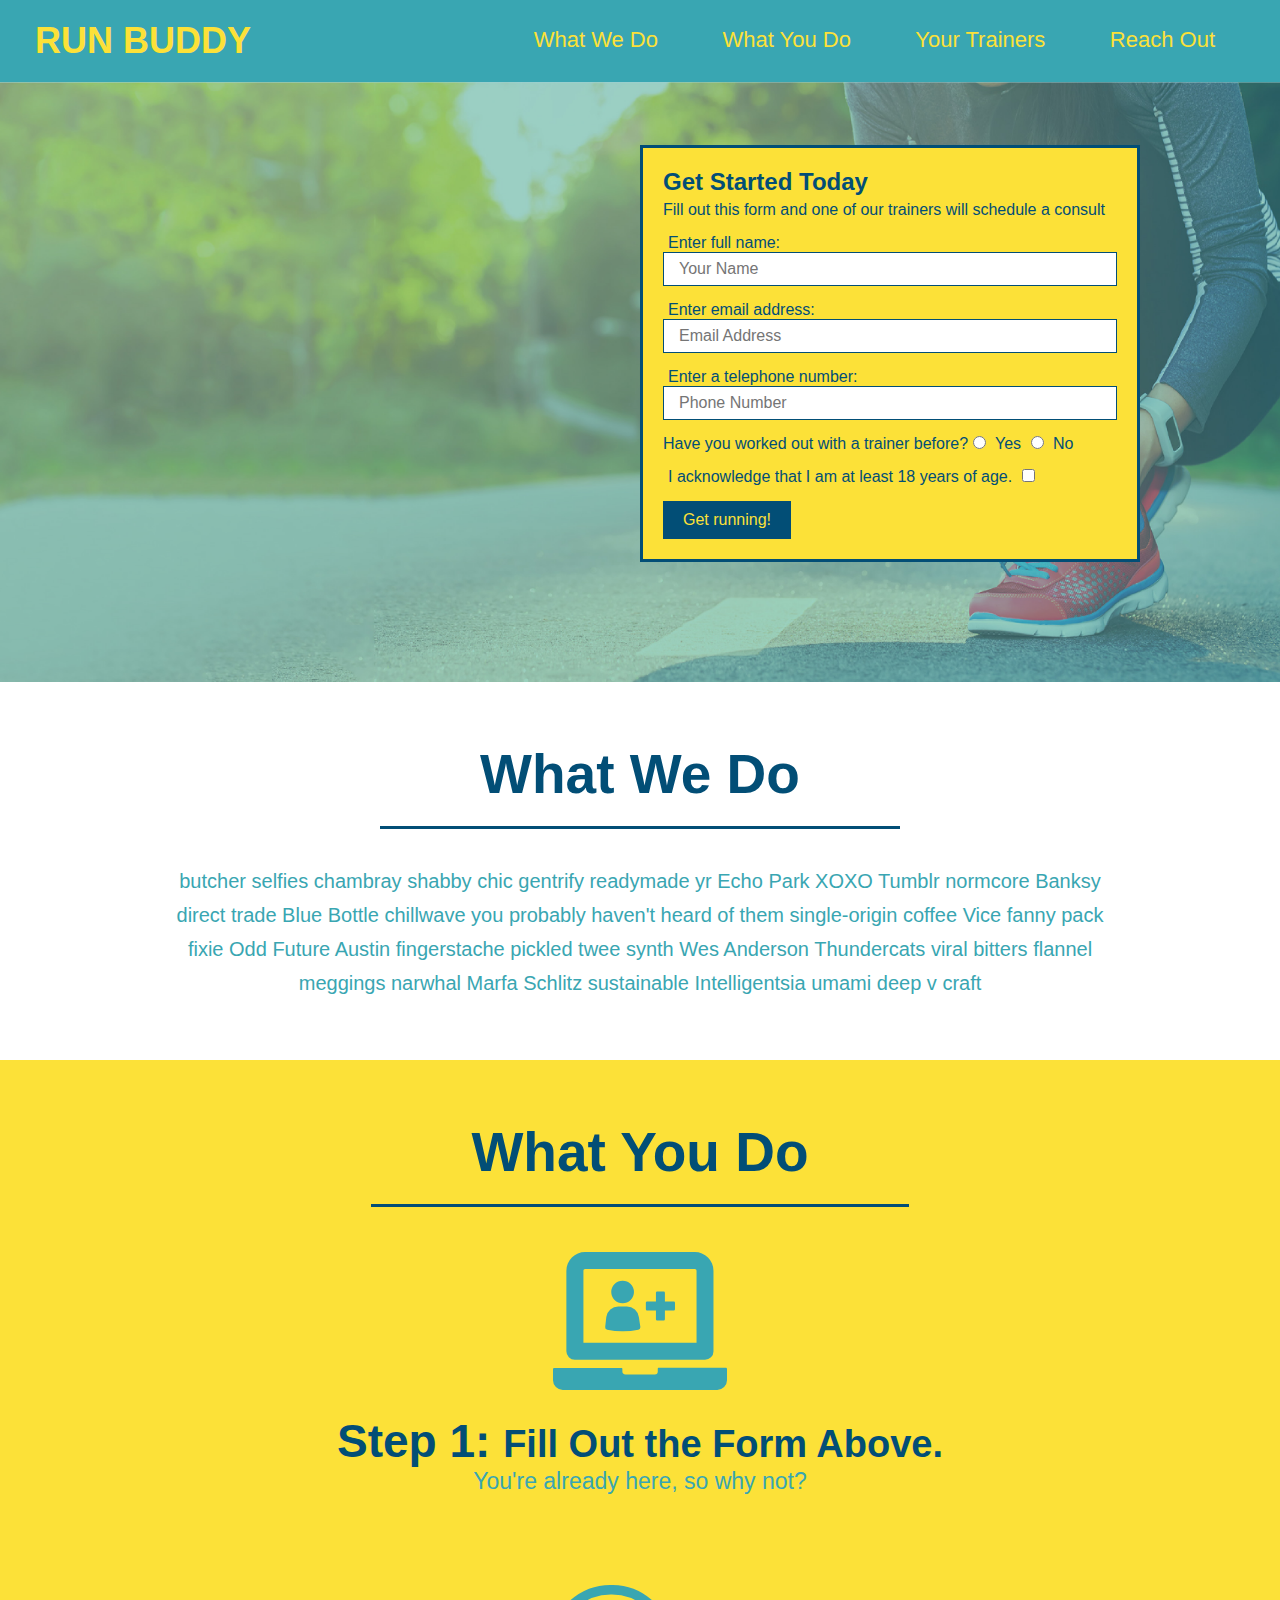
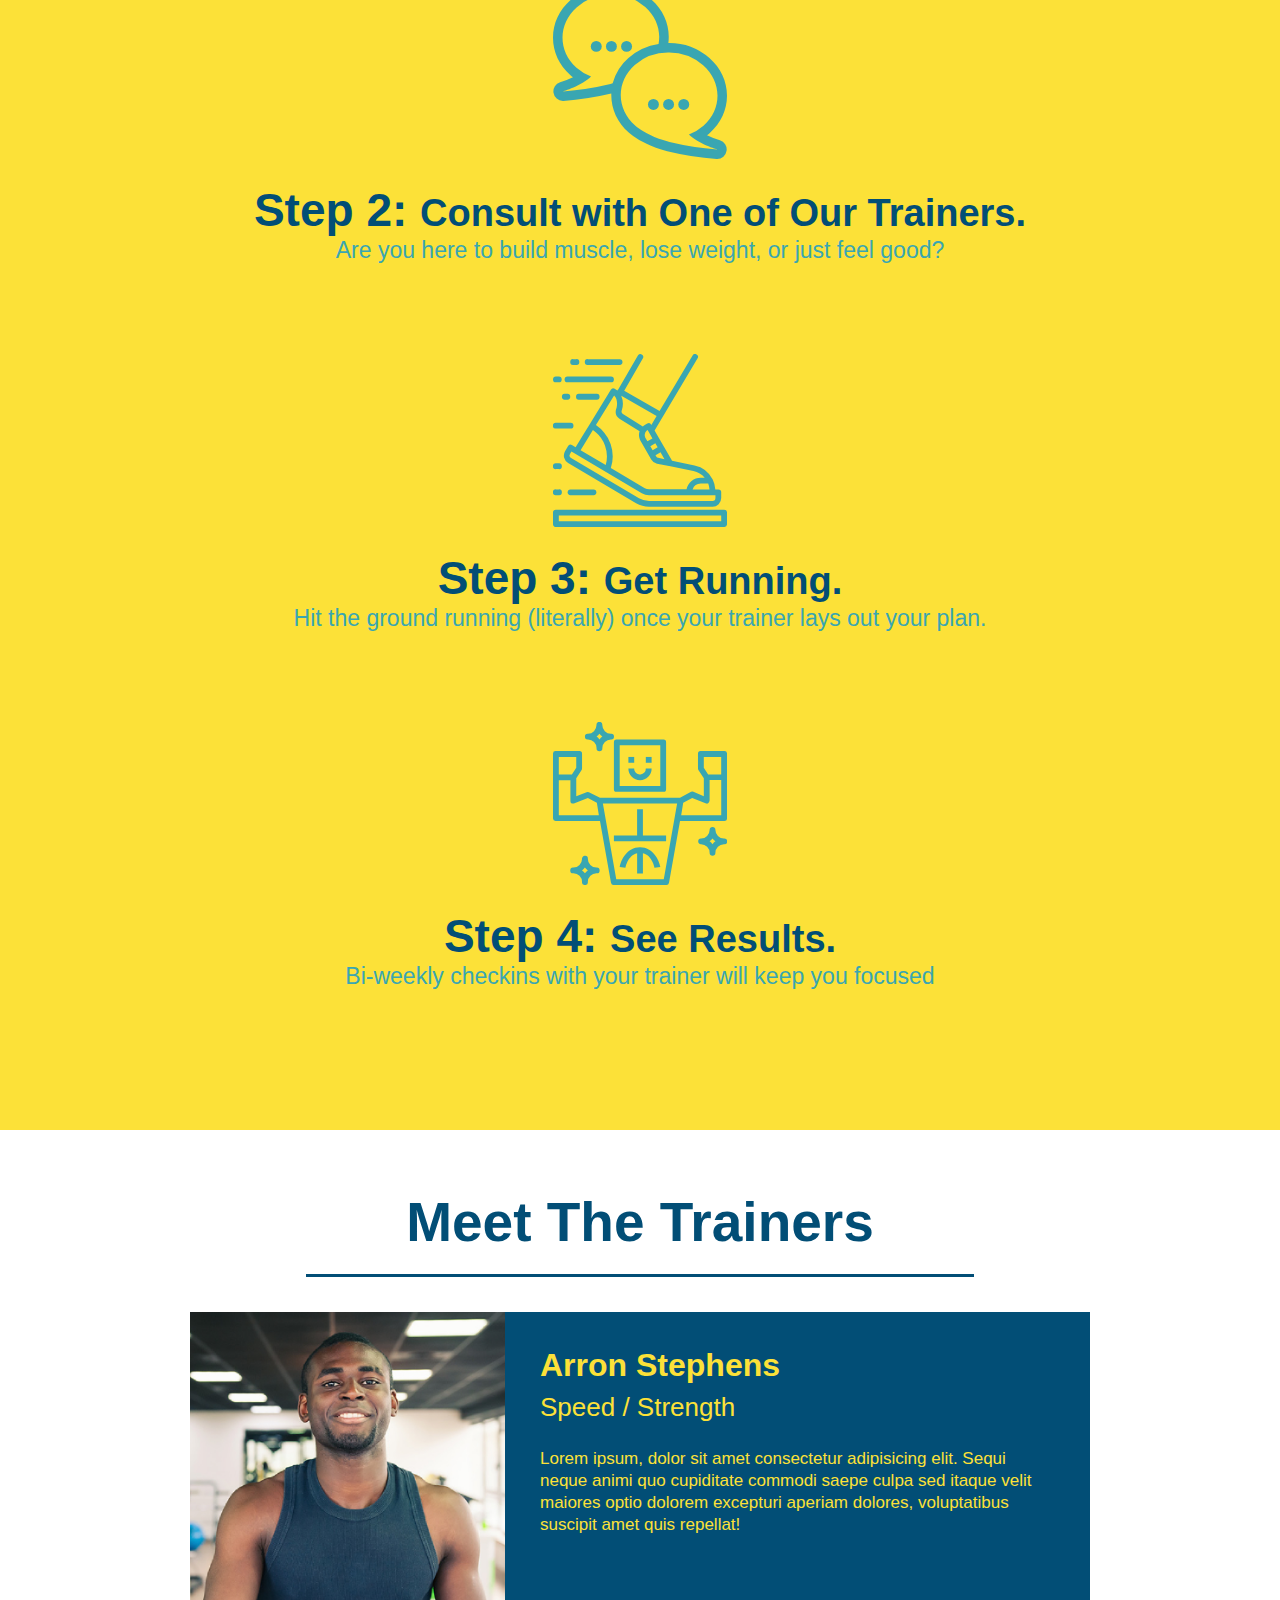
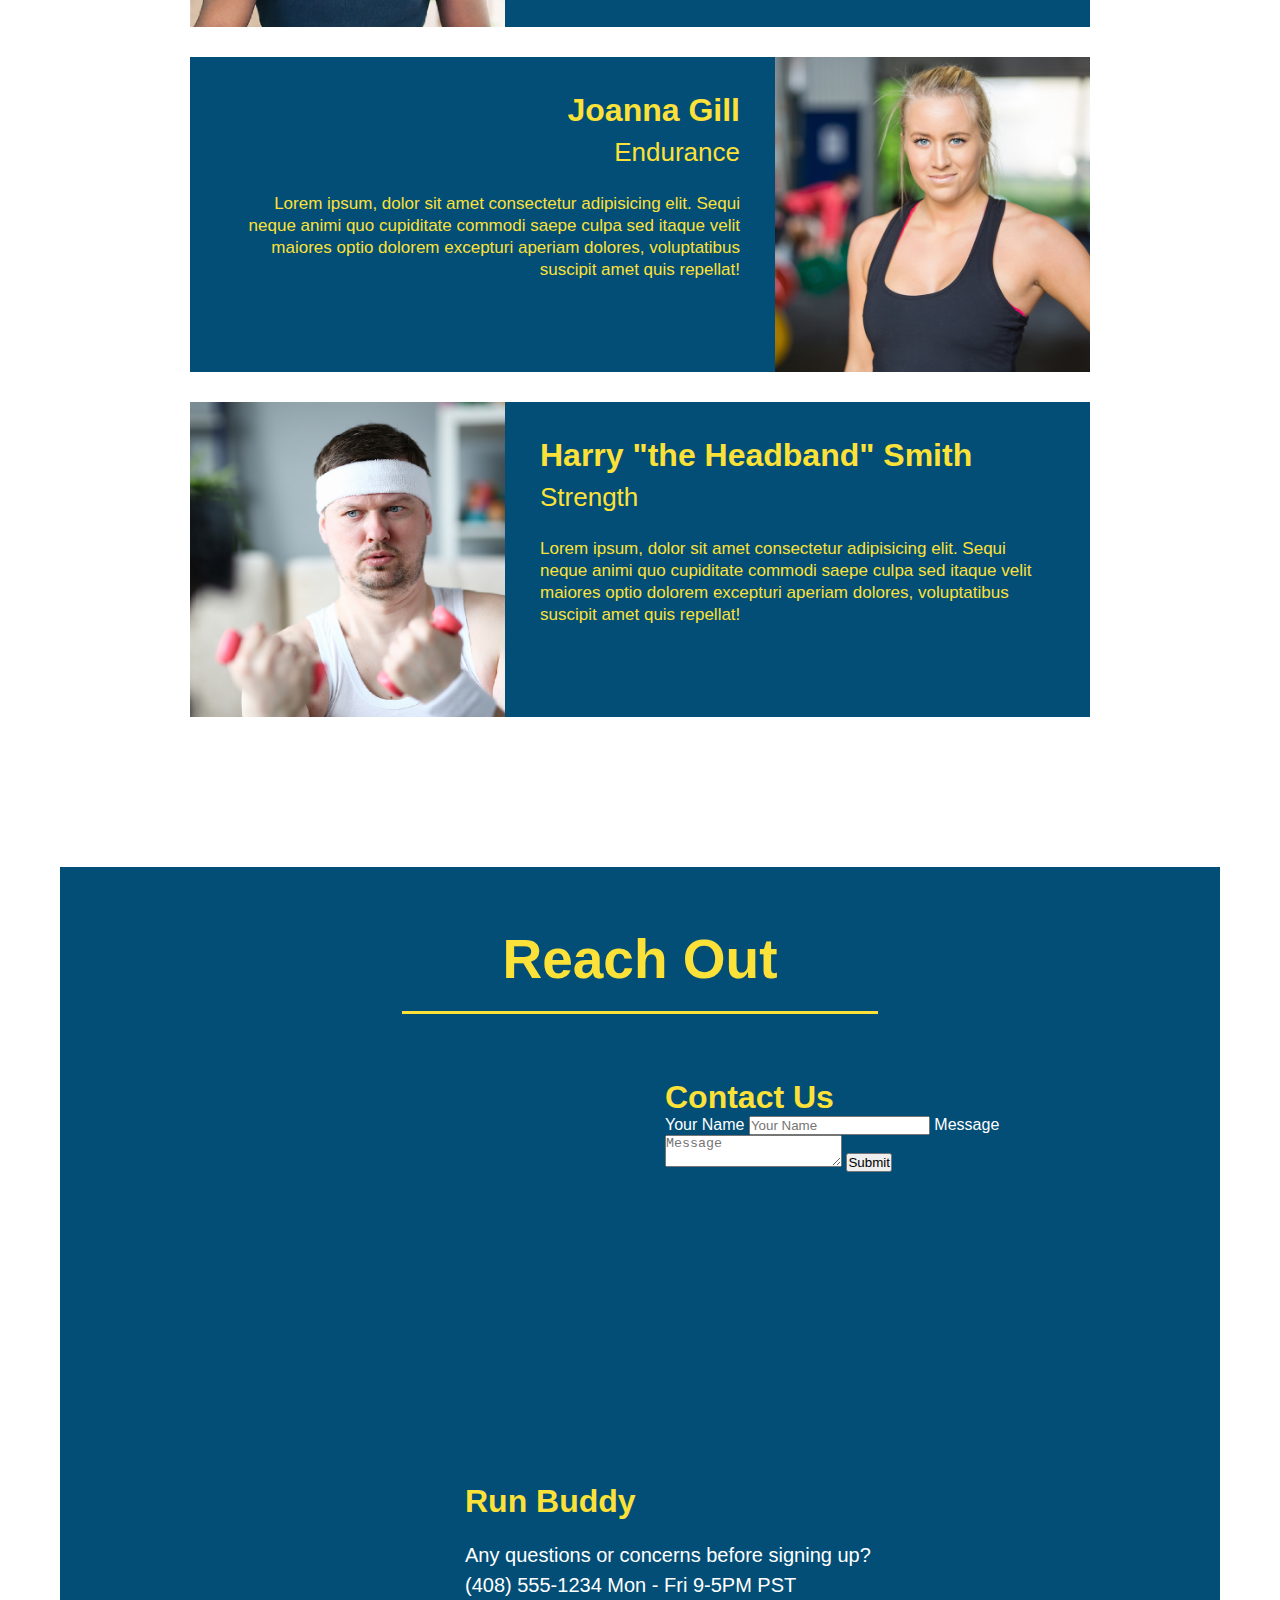
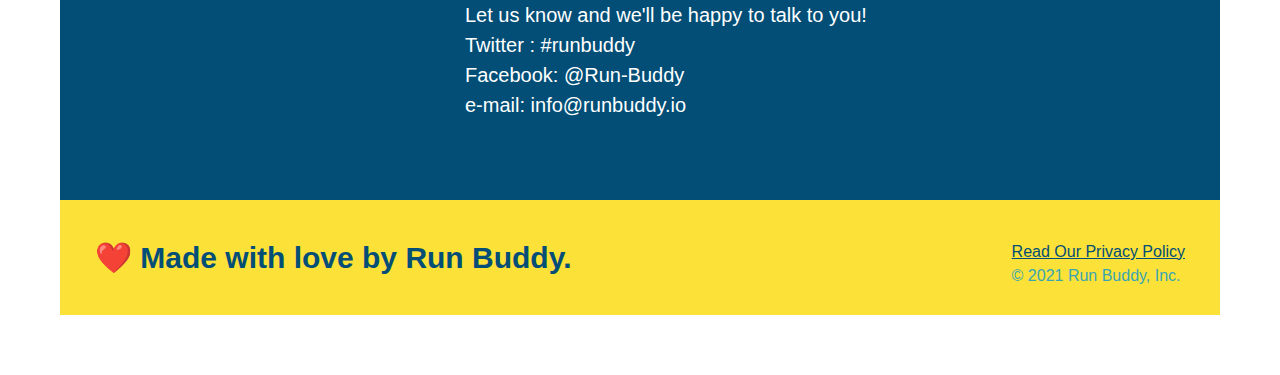
<file: index.html>
<!DOCTYPE html>
<html lang="en">

<head>
    <meta charset="UTF-8" />
    <title>Run Buddy</title>
    <link rel="stylesheet" href="./assets/css/style.css" />
</head>

<body>
    <!-- navigation -->
    <header>
        <h1>
            <a href="# Run-Buddy">RUN BUDDY</a>
        </h1>
        <nav>
            <!-- Unordered list element -->
            <ul>
                <!-- List item element-->
                <li>
                    <!-- Anchor element -->
                    <a href="#what-we-do">What We Do</a>
                </li>
                <li>
                    <a href="#what-you-do">What You Do</a>
                </li>
                <li>
                    <a href="#your-trainers">Your Trainers</a>
                </li>
                <li>
                    <a href="#reach-out">Reach Out</a>
                </li>
            </ul>
        </nav>
    </header>

    <!-- hero/jumbotron -->
    <section class="hero">
        <div class="hero-form">
            <h3>Get Started Today</h3>
            <p>Fill out this form and one of our trainers will schedule a consult</p>
            <form>
                <label for="name">Enter full name:</label>
                <input type="text" placeholder="Your Name" name="name" id="name" class="form-input" />
                <label for="email">Enter email address:</label>
                <input type="text" placeholder="Email Address" name="email" id="email" class="form-input" />
                <label for="phone">Enter a telephone number:</label>
                <input type="text" placeholder="Phone Number" name="phone" id="phone" class="form-input" />
                <p>
                    Have you worked out with a trainer before?
                    <input type="radio" name="trainer-confirm" id="trainer-yes" />
                    <label for="trainer-yes">Yes</label>
                    <input type="radio" name="trainer-confirm" id="trainer-no" />
                    <label for="trainer-no">No</label>
                </p>
                <p>
                    <label for="checkbox">
                        I acknowledge that I am at least 18 years of age.
                    </label>
                    <input type="checkbox" name="checkpoint1" id="checkbox" />
                </p>
                <button type="submit">
                    Get running!
                </button>
            </form>
        </div>
    </section>

    <!-- "what we do" section -->
    <section id="what-we-do" class="intro">
        <h2 class="section-title primary-border">What We Do</h2>
        <p>
            butcher selfies chambray shabby chic gentrify readymade yr Echo Park XOXO Tumblr normcore Banksy direct
            trade Blue
            Bottle chillwave you probably haven't heard of them single-origin coffee Vice fanny pack fixie Odd Future
            Austin
            fingerstache pickled twee synth Wes Anderson Thundercats viral bitters flannel meggings narwhal Marfa
            Schlitz
            sustainable Intelligentsia umami deep v craft
        </p>
    </section>

    <!-- "what you do" section -->
    <section id="what-you-do" class="steps">
        <h2 class="section-title secondary-border">What You Do</h2>

        <div>
            <img src="./assets/images/step-1.svg" alt="" />
            <h3>Step 1: <span>Fill Out the Form Above.</span></h3>
            <p>You're already here, so why not?</p>
        </div>

        <div>
            <img src="./assets/images/step-2.svg" alt="" />
            <h3>Step 2: <span>Consult with One of Our Trainers.</span></h3>
            <p>Are you here to build muscle, lose weight, or just feel good?</p>
        </div>

        <div>
            <img src="./assets/images/step-3.svg" alt="" />
            <h3>Step 3: <span>Get Running.</span></h3>
            <p>Hit the ground running (literally) once your trainer lays out your plan.</p>
        </div>

        <div>
            <img src="./assets/images/step-4.svg" alt="" />
            <h3>Step 4: <span>See Results.</span></h3>
            <p>Bi-weekly checkins with your trainer will keep you focused</p>
        </div>
    </section>

    <!-- "meet the trainers" section -->
    <section id="your-trainers" class="trainers">
        <h2 class="section-title primary-border">Meet The Trainers</h2>
        <div>
            <article class="trainer">
                <img src="./assets/images/trainer-1.jpg"
                    alt="Arron Stephens in his workout clothes, ready to pump iron" />
                <div class="trainer-bio text-left">
                    <h3>Arron Stephens</h3>
                    <h4>Speed / Strength</h4>
                    <p>
                        Lorem ipsum, dolor sit amet consectetur adipisicing elit. Sequi neque animi quo cupiditate
                        commodi saepe culpa sed
                        itaque velit maiores optio dolorem excepturi aperiam dolores, voluptatibus suscipit amet quis
                        repellat!
                    </p>
                </div>
            </article>
        </div>

        <!-- second trainer bio -->
        <article class="trainer">
            <div class="trainer-bio text-right">
                <h3>Joanna Gill</h3>
                <h4>Endurance</h4>
                <p>
                    Lorem ipsum, dolor sit amet consectetur adipisicing elit. Sequi neque animi quo cupiditate commodi
                    saepe culpa sed
                    itaque velit maiores optio dolorem excepturi aperiam dolores, voluptatibus suscipit amet quis
                    repellat!
                </p>
            </div>
            <img src="./assets/images/trainer-2.jpg" alt="Joanna Gill cooling off after a workout" />
        </article>

        <!-- third trainer bio -->
        <article class="trainer">
            <img src="./assets/images/trainer-3.jpg"
                alt="Harry Smith wearing a headband and lifting comically small pink weights" />
            <div class="trainer-bio text-left">
                <h3>Harry "the Headband" Smith</h3>
                <h4>Strength</h4>
                <p>
                    Lorem ipsum, dolor sit amet consectetur adipisicing elit. Sequi neque animi quo cupiditate commodi
                    saepe culpa sed
                    itaque velit maiores optio dolorem excepturi aperiam dolores, voluptatibus suscipit amet quis
                    repellat!
                </p>
            </div>
        </article>
    </section>

    <!-- "reach out" section -->
    <section>

        <section id="reach-out" class="contact">
            <h2 class="section-title secondary-border">Reach Out</h2>
        <div class="contact-info"><iframe
                src="https://www.google.com/maps/embed?pb=!1m14!1m12!1m3!1d12626.707567853693!2d-121.73094465000001!3d37.7037866!2m3!1f0!2f0!3f0!3m2!1i1024!2i768!4f13.1!5e0!3m2!1sen!2sus!4v1613102735838!5m2!1sen!2sus"
                width="600" height="450" frameborder="0" style="border:0;" allowfullscreen="" aria-hidden="false"
                tabindex="0"></iframe><div class="contact-form">
                    <h3>Contact Us</h3>
                    <form>
                       <label for="contact-name">Your Name</label>
                       <input type="text" id="contact-name" placeholder="Your Name" />
                  
                       <label for="contact-message">Message</label>
                       <textarea id="contact-message" placeholder="Message"></textarea>
                  
                       <button type="submit">Submit</button>
                      </form>
                  
            </div>
            
            <div>
                <h3>Run Buddy</h3>
                <p>
                  Any questions or concerns before signing up?
                  <br />
                  (408) 555-1234 Mon - Fri 9-5PM PST <br/>
                  Let us know and we'll be happy to talk to you!<br/>
                  Twitter : #runbuddy<br/>
                  Facebook: @Run-Buddy<br/>
                  e-mail: info@runbuddy.io
                </p>
              </div>
    </section>

    <!-- footer -->
  <footer>
    <h2>❤️ Made with love by Run Buddy.</h2>
    <div>
      <a href="./privacy-policy.html">Read Our Privacy Policy</a><br />
      &copy; 2021 Run Buddy, Inc.
    </div>
  </footer>
</body>

</html>
</file>
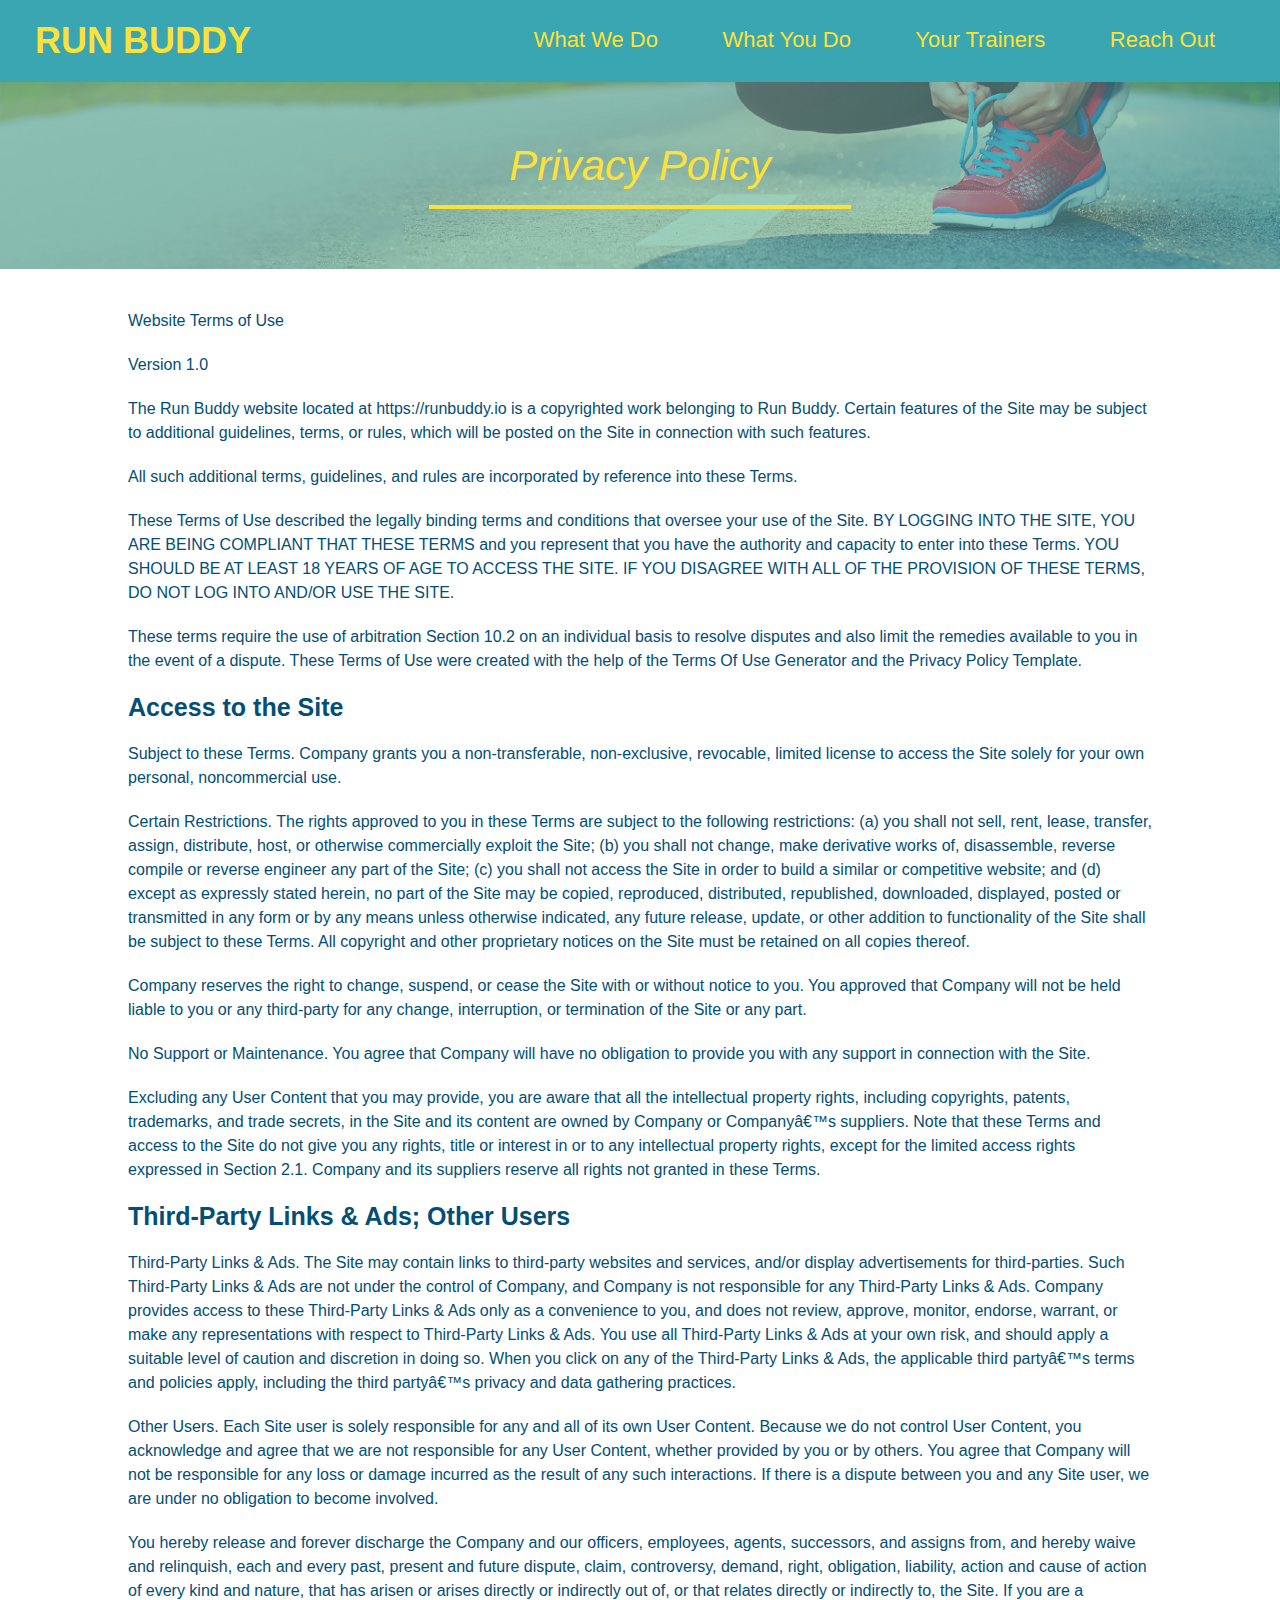
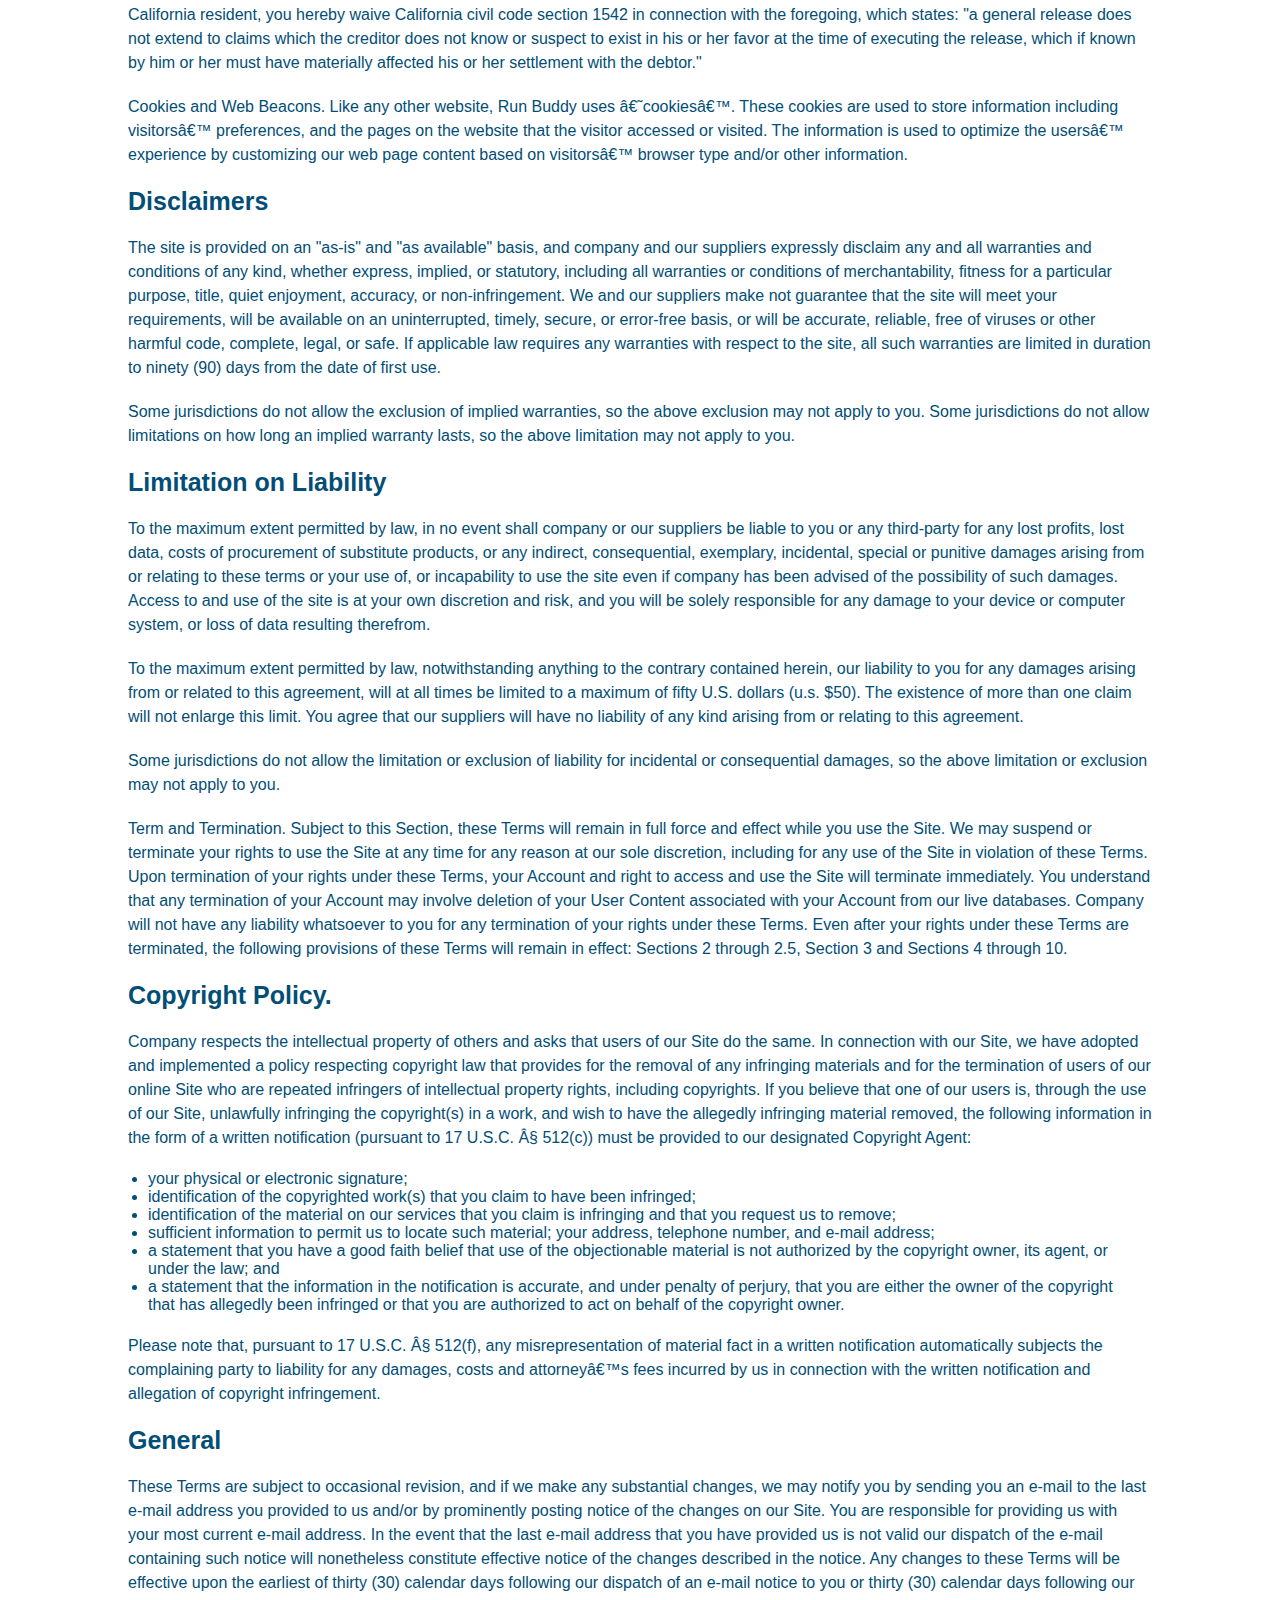
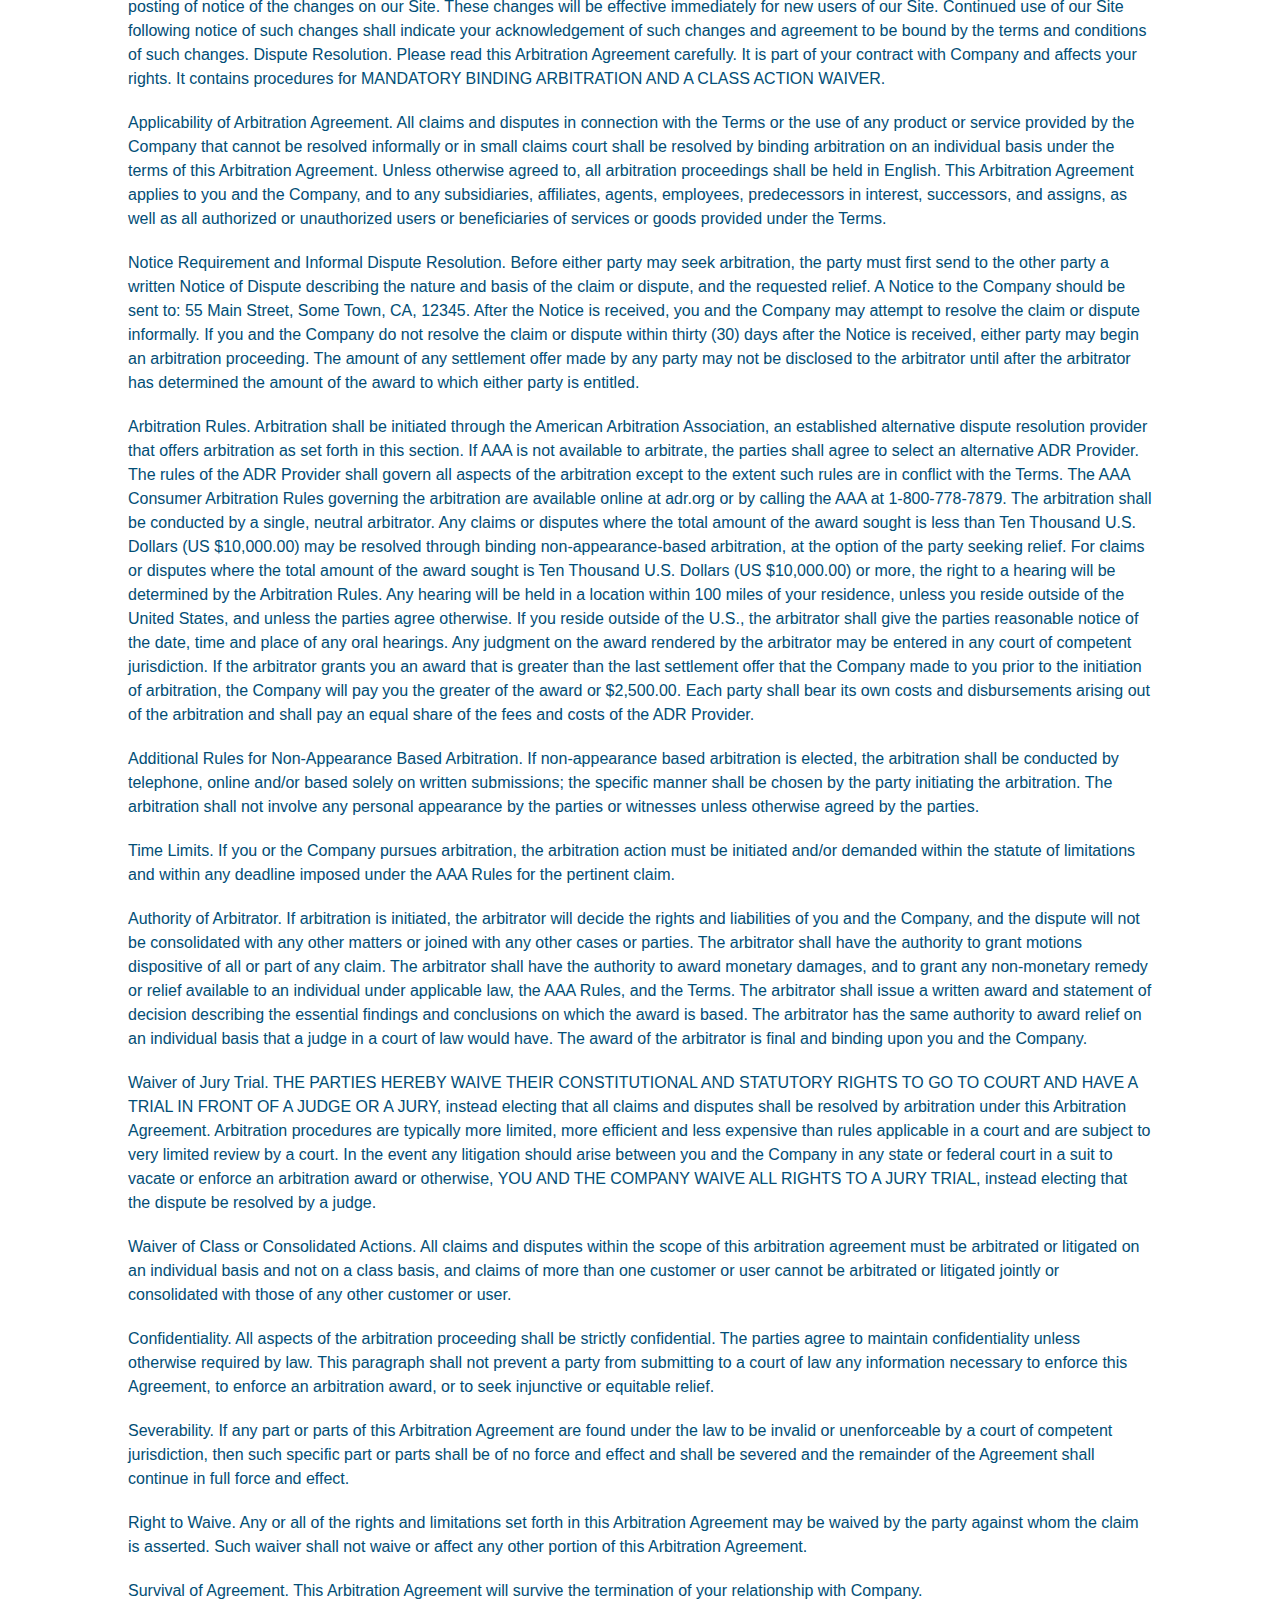
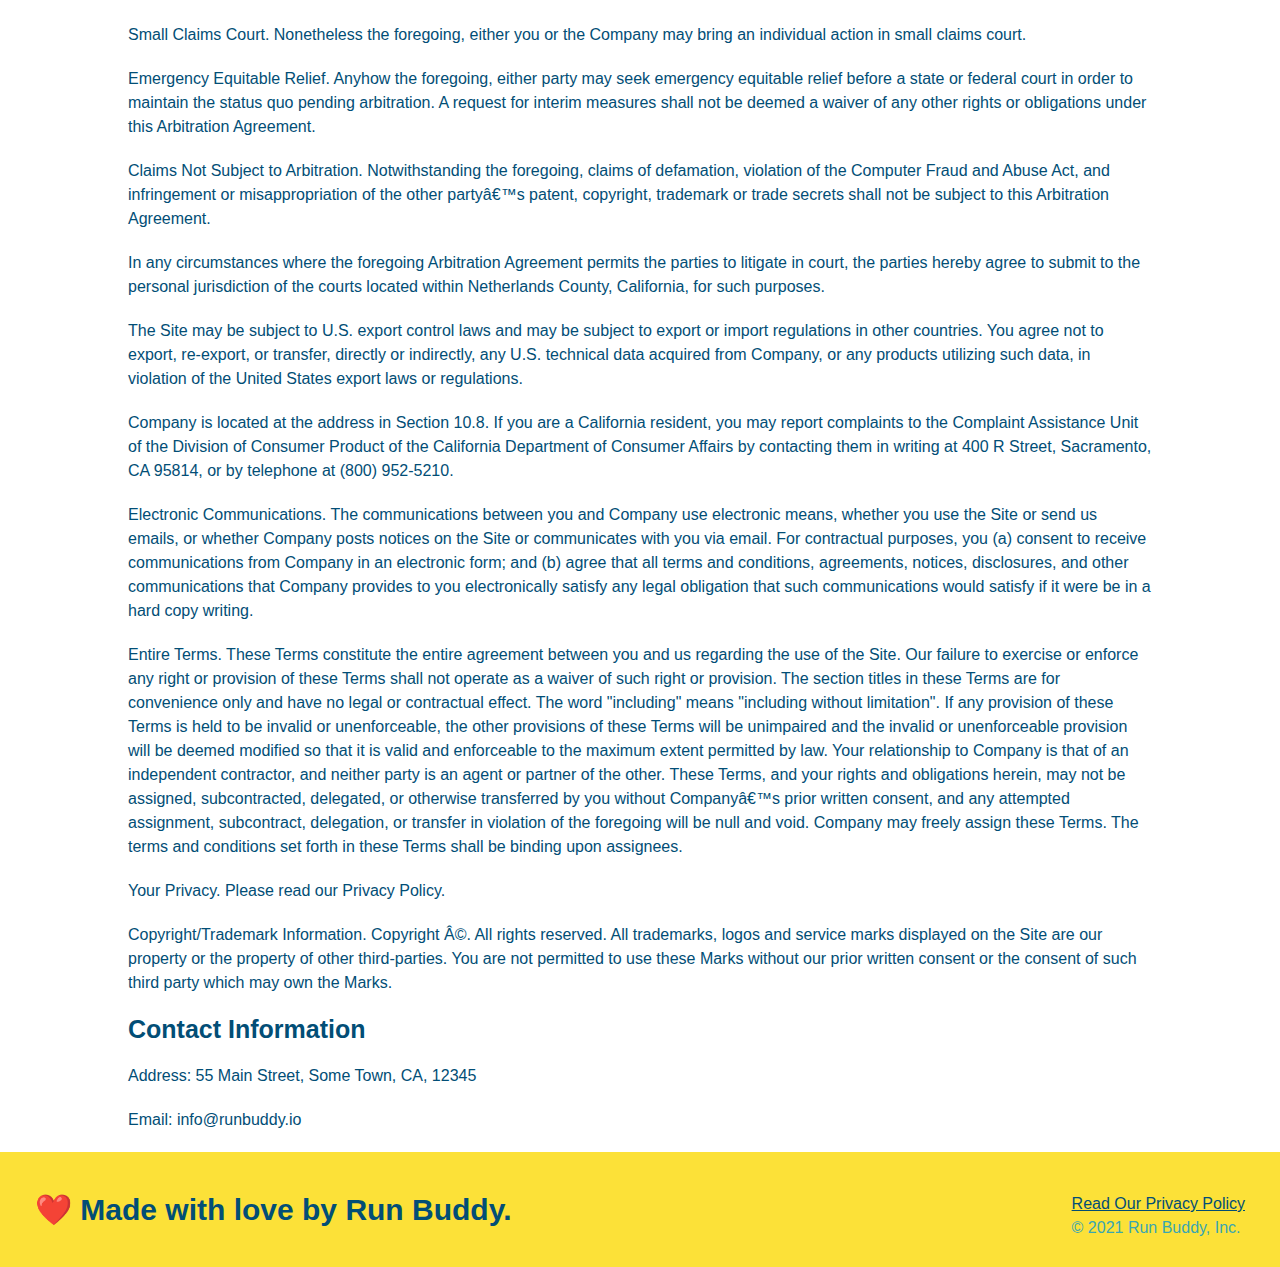
<file: privacy-policy.html>
<!DOCTYPE html>
<html lang="en">

<head>
  <meta charset="UTF-8" />
  <title>Privacy Policy - Run Buddy</title>
  <link rel="stylesheet" href="./assets/css/style.css" />
  <link rel="stylesheet" href="./assets/css/secondary-styles.css" />

</head>

<body>
  <header>
    <h1>
      <a href="/">
        RUN BUDDY
      </a>
    </h1>
    <nav>
      <!-- Unordered list element -->
      <ul>
        <!-- List item element-->
        <li>
          <!-- Anchor element -->
          <a href="./index.html#what-we-do">What We Do</a>
        </li>
        <li>
          <a href="./index.html#what-you-do">What You Do</a>
        </li>
        <li>
          <a href="./index.html#your-trainers">Your Trainers</a>
        </li>
        <li>
          <a href="./index.html#reach-out">Reach Out</a>
        </li>
      </ul>
    </nav>
  </header>

  <section class="hero">
    <h2 class="page-title">
      Privacy Policy
    </h2>
  </section>

  <article class="secondary-content">

    <p>
      Website Terms of Use
    </p>

    <p>
      Version 1.0
    </p>

    <p>
      The Run Buddy website located at https://runbuddy.io is a copyrighted work belonging to Run Buddy. Certain
      features of the Site may be subject to additional guidelines, terms, or rules, which will be posted on the Site
      in connection with such features.
    </p>

    <p>
      All such additional terms, guidelines, and rules are incorporated by reference into these Terms.
    </p>

    <p>
      These Terms of Use described the legally binding terms and conditions that oversee your use of the Site. BY
      LOGGING INTO THE SITE, YOU ARE BEING COMPLIANT THAT THESE TERMS and you represent that you have the authority
      and capacity to enter into these Terms. YOU SHOULD BE AT LEAST 18 YEARS OF AGE TO ACCESS THE SITE. IF YOU
      DISAGREE WITH ALL OF THE PROVISION OF THESE TERMS, DO NOT LOG INTO AND/OR USE THE SITE.
    </p>

    <p>
      These terms require the use of arbitration Section 10.2 on an individual basis to resolve disputes and also
      limit the remedies available to you in the event of a dispute. These Terms of Use were created with the help of
      the Terms Of Use Generator and the Privacy Policy Template.
    </p>

    <h3>
      Access to the Site
    </h3>

    <p>
      Subject to these Terms. Company grants you a non-transferable, non-exclusive, revocable, limited license to
      access the Site solely for your own personal, noncommercial use.
    </p>

    <p>
      Certain Restrictions. The rights approved to you in these Terms are subject to the following restrictions: (a)
      you shall not sell, rent, lease, transfer, assign, distribute, host, or otherwise commercially exploit the Site;
      (b) you shall not change, make derivative works of, disassemble, reverse compile or reverse engineer any part of
      the Site; (c) you shall not access the Site in order to build a similar or competitive website; and (d) except
      as expressly stated herein, no part of the Site may be copied, reproduced, distributed, republished, downloaded,
      displayed, posted or transmitted in any form or by any means unless otherwise indicated, any future release,
      update, or other addition to functionality of the Site shall be subject to these Terms. All copyright and other
      proprietary notices on the Site must be retained on all copies thereof.
    </p>

    <p>
      Company reserves the right to change, suspend, or cease the Site with or without notice to you. You approved
      that Company will not be held liable to you or any third-party for any change, interruption, or termination of
      the Site or any part.
    </p>

    <p>
      No Support or Maintenance. You agree that Company will have no obligation to provide you with any support in
      connection with the Site.
    </p>

    <p>
      Excluding any User Content that you may provide, you are aware that all the intellectual property rights,
      including copyrights, patents, trademarks, and trade secrets, in the Site and its content are owned by Company
      or Companyâ€™s suppliers. Note that these Terms and access to the Site do not give you any rights, title or
      interest in or to any intellectual property rights, except for the limited access rights expressed in Section
      2.1. Company and its suppliers reserve all rights not granted in these Terms.
    </p>

    <h3>
      Third-Party Links & Ads; Other Users
    </h3>

    <p>
      Third-Party Links & Ads. The Site may contain links to third-party websites and services, and/or display
      advertisements for third-parties. Such Third-Party Links & Ads are not under the control of Company, and Company
      is not responsible for any Third-Party Links & Ads. Company provides access to these Third-Party Links & Ads
      only as a convenience to you, and does not review, approve, monitor, endorse, warrant, or make any
      representations with respect to Third-Party Links & Ads. You use all Third-Party Links & Ads at your own risk,
      and should apply a suitable level of caution and discretion in doing so. When you click on any of the
      Third-Party Links & Ads, the applicable third partyâ€™s terms and policies apply, including the third partyâ€™s
      privacy and data gathering practices.
    </p>

    <p>
      Other Users. Each Site user is solely responsible for any and all of its own User Content. Because we do not
      control User Content, you acknowledge and agree that we are not responsible for any User Content, whether
      provided by you or by others. You agree that Company will not be responsible for any loss or damage incurred as
      the result of any such interactions. If there is a dispute between you and any Site user, we are under no
      obligation to become involved.
    </p>

    <p>
      You hereby release and forever discharge the Company and our officers, employees, agents, successors, and
      assigns from, and hereby waive and relinquish, each and every past, present and future dispute, claim,
      controversy, demand, right, obligation, liability, action and cause of action of every kind and nature, that has
      arisen or arises directly or indirectly out of, or that relates directly or indirectly to, the Site. If you are
      a California resident, you hereby waive California civil code section 1542 in connection with the foregoing,
      which states: "a general release does not extend to claims which the creditor does not know or suspect to exist
      in his or her favor at the time of executing the release, which if known by him or her must have materially
      affected his or her settlement with the debtor."
    </p>

    <p>
      Cookies and Web Beacons. Like any other website, Run Buddy uses â€˜cookiesâ€™. These cookies are used to store
      information including visitorsâ€™ preferences, and the pages on the website that the visitor accessed or visited.
      The information is used to optimize the usersâ€™ experience by customizing our web page content based on
      visitorsâ€™
      browser type and/or other information.
    </p>

    <h3>
      Disclaimers
    </h3>

    <p>
      The site is provided on an "as-is" and "as available" basis, and company and our suppliers expressly disclaim
      any and all warranties and conditions of any kind, whether express, implied, or statutory, including all
      warranties or conditions of merchantability, fitness for a particular purpose, title, quiet enjoyment, accuracy,
      or non-infringement. We and our suppliers make not guarantee that the site will meet your requirements, will be
      available on an uninterrupted, timely, secure, or error-free basis, or will be accurate, reliable, free of
      viruses or other harmful code, complete, legal, or safe. If applicable law requires any warranties with respect
      to the site, all such warranties are limited in duration to ninety (90) days from the date of first use.
    </p>

    <p>
      Some jurisdictions do not allow the exclusion of implied warranties, so the above exclusion may not apply to
      you. Some jurisdictions do not allow limitations on how long an implied warranty lasts, so the above limitation
      may not apply to you.
    </p>

    <h3>
      Limitation on Liability
    </h3>

    <p>
      To the maximum extent permitted by law, in no event shall company or our suppliers be liable to you or any
      third-party for any lost profits, lost data, costs of procurement of substitute products, or any indirect,
      consequential, exemplary, incidental, special or punitive damages arising from or relating to these terms or
      your use of, or incapability to use the site even if company has been advised of the possibility of such
      damages. Access to and use of the site is at your own discretion and risk, and you will be solely responsible
      for any damage to your device or computer system, or loss of data resulting therefrom.
    </p>

    <p>
      To the maximum extent permitted by law, notwithstanding anything to the contrary contained herein, our liability
      to you for any damages arising from or related to this agreement, will at all times be limited to a maximum of
      fifty U.S. dollars (u.s. $50). The existence of more than one claim will not enlarge this limit. You agree that
      our suppliers will have no liability of any kind arising from or relating to this agreement.
    </p>

    <p>
      Some jurisdictions do not allow the limitation or exclusion of liability for incidental or consequential
      damages, so the above limitation or exclusion may not apply to you.
    </p>

    <p>
      Term and Termination. Subject to this Section, these Terms will remain in full force and effect while you use
      the Site. We may suspend or terminate your rights to use the Site at any time for any reason at our sole
      discretion, including for any use of the Site in violation of these Terms. Upon termination of your rights under
      these Terms, your Account and right to access and use the Site will terminate immediately. You understand that
      any termination of your Account may involve deletion of your User Content associated with your Account from our
      live databases. Company will not have any liability whatsoever to you for any termination of your rights under
      these Terms. Even after your rights under these Terms are terminated, the following provisions of these Terms
      will remain in effect: Sections 2 through 2.5, Section 3 and Sections 4 through 10.
    </p>

    <h3>
      Copyright Policy.
    </h3>

    <p>
      Company respects the intellectual property of others and asks that users of our Site do the same. In connection
      with our Site, we have adopted and implemented a policy respecting copyright law that provides for the removal
      of any infringing materials and for the termination of users of our online Site who are repeated infringers of
      intellectual property rights, including copyrights. If you believe that one of our users is, through the use of
      our Site, unlawfully infringing the copyright(s) in a work, and wish to have the allegedly infringing material
      removed, the following information in the form of a written notification (pursuant to 17 U.S.C. Â§ 512(c)) must
      be provided to our designated Copyright Agent:
    </p>

    <ul>
      <li>
        your physical or electronic signature;
      </li>
      <li>
        identification of the copyrighted work(s) that you claim to have been infringed;
      </li>
      <li>
        identification of the material on our services that you claim is infringing and that you request us to remove;
      </li>
      <li>
        sufficient information to permit us to locate such material; your address, telephone number, and e-mail
        address;
      </li>
      <li>
        a statement that you have a good faith belief that use of the objectionable material is not authorized by the
        copyright owner, its agent, or under the law; and
      </li>
      <li>
        a statement that the information in the notification is accurate, and under penalty of perjury, that you are
        either the owner of the copyright that has allegedly been infringed or that you are authorized to act on
        behalf of the copyright owner.
      </li>
    </ul>

    <p>
      Please note that, pursuant to 17 U.S.C. Â§ 512(f), any misrepresentation of material fact in a written
      notification automatically subjects the complaining party to liability for any damages, costs and attorneyâ€™s
      fees incurred by us in connection with the written notification and allegation of copyright infringement.
    </p>

    <h3>
      General
    </h3>

    <p>
      These Terms are subject to occasional revision, and if we make any substantial changes, we may notify you by
      sending you an e-mail to the last e-mail address you provided to us and/or by prominently posting notice of the
      changes on our Site. You are responsible for providing us with your most current e-mail address. In the event
      that the last e-mail address that you have provided us is not valid our dispatch of the e-mail containing such
      notice will nonetheless constitute effective notice of the changes described in the notice. Any changes to these
      Terms will be effective upon the earliest of thirty (30) calendar days following our dispatch of an e-mail
      notice to you or thirty (30) calendar days following our posting of notice of the changes on our Site. These
      changes will be effective immediately for new users of our Site. Continued use of our Site following notice of
      such changes shall indicate your acknowledgement of such changes and agreement to be bound by the terms and
      conditions of such changes. Dispute Resolution. Please read this Arbitration Agreement carefully. It is part of
      your contract with Company and affects your rights. It contains procedures for MANDATORY BINDING ARBITRATION AND
      A CLASS ACTION WAIVER.
    </p>

    <p>
      Applicability of Arbitration Agreement. All claims and disputes in connection with the Terms or the use of any
      product or service provided by the Company that cannot be resolved informally or in small claims court shall be
      resolved by binding arbitration on an individual basis under the terms of this Arbitration Agreement. Unless
      otherwise agreed to, all arbitration proceedings shall be held in English. This Arbitration Agreement applies to
      you and the Company, and to any subsidiaries, affiliates, agents, employees, predecessors in interest,
      successors, and assigns, as well as all authorized or unauthorized users or beneficiaries of services or goods
      provided under the Terms.
    </p>

    <p>
      Notice Requirement and Informal Dispute Resolution. Before either party may seek arbitration, the party must
      first send to the other party a written Notice of Dispute describing the nature and basis of the claim or
      dispute, and the requested relief. A Notice to the Company should be sent to: 55 Main Street, Some Town, CA,
      12345. After the Notice is received, you and the Company may attempt to resolve the claim or dispute informally.
      If you and the Company do not resolve the claim or dispute within thirty (30) days after the Notice is received,
      either party may begin an arbitration proceeding. The amount of any settlement offer made by any party may not
      be disclosed to the arbitrator until after the arbitrator has determined the amount of the award to which either
      party is entitled.
    </p>

    <p>
      Arbitration Rules. Arbitration shall be initiated through the American Arbitration Association, an established
      alternative dispute resolution provider that offers arbitration as set forth in this section. If AAA is not
      available to arbitrate, the parties shall agree to select an alternative ADR Provider. The rules of the ADR
      Provider shall govern all aspects of the arbitration except to the extent such rules are in conflict with the
      Terms. The AAA Consumer Arbitration Rules governing the arbitration are available online at adr.org or by
      calling the AAA at 1-800-778-7879. The arbitration shall be conducted by a single, neutral arbitrator. Any
      claims or disputes where the total amount of the award sought is less than Ten Thousand U.S. Dollars (US
      $10,000.00) may be resolved through binding non-appearance-based arbitration, at the option of the party seeking
      relief. For claims or disputes where the total amount of the award sought is Ten Thousand U.S. Dollars (US
      $10,000.00) or more, the right to a hearing will be determined by the Arbitration Rules. Any hearing will be
      held in a location within 100 miles of your residence, unless you reside outside of the United States, and
      unless the parties agree otherwise. If you reside outside of the U.S., the arbitrator shall give the parties
      reasonable notice of the date, time and place of any oral hearings. Any judgment on the award rendered by the
      arbitrator may be entered in any court of competent jurisdiction. If the arbitrator grants you an award that is
      greater than the last settlement offer that the Company made to you prior to the initiation of arbitration, the
      Company will pay you the greater of the award or $2,500.00. Each party shall bear its own costs and
      disbursements arising out of the arbitration and shall pay an equal share of the fees and costs of the ADR
      Provider.
    </p>

    <p>
      Additional Rules for Non-Appearance Based Arbitration. If non-appearance based arbitration is elected, the
      arbitration shall be conducted by telephone, online and/or based solely on written submissions; the specific
      manner shall be chosen by the party initiating the arbitration. The arbitration shall not involve any personal
      appearance by the parties or witnesses unless otherwise agreed by the parties.
    </p>

    <p>
      Time Limits. If you or the Company pursues arbitration, the arbitration action must be initiated and/or demanded
      within the statute of limitations and within any deadline imposed under the AAA Rules for the pertinent claim.
    </p>

    <p>
      Authority of Arbitrator. If arbitration is initiated, the arbitrator will decide the rights and liabilities of
      you and the Company, and the dispute will not be consolidated with any other matters or joined with any other
      cases or parties. The arbitrator shall have the authority to grant motions dispositive of all or part of any
      claim. The arbitrator shall have the authority to award monetary damages, and to grant any non-monetary remedy
      or relief available to an individual under applicable law, the AAA Rules, and the Terms. The arbitrator shall
      issue a written award and statement of decision describing the essential findings and conclusions on which the
      award is based. The arbitrator has the same authority to award relief on an individual basis that a judge in a
      court of law would have. The award of the arbitrator is final and binding upon you and the Company.
    </p>

    <p>
      Waiver of Jury Trial. THE PARTIES HEREBY WAIVE THEIR CONSTITUTIONAL AND STATUTORY RIGHTS TO GO TO COURT AND HAVE
      A TRIAL IN FRONT OF A JUDGE OR A JURY, instead electing that all claims and disputes shall be resolved by
      arbitration under this Arbitration Agreement. Arbitration procedures are typically more limited, more efficient
      and less expensive than rules applicable in a court and are subject to very limited review by a court. In the
      event any litigation should arise between you and the Company in any state or federal court in a suit to vacate
      or enforce an arbitration award or otherwise, YOU AND THE COMPANY WAIVE ALL RIGHTS TO A JURY TRIAL, instead
      electing that the dispute be resolved by a judge.
    </p>

    <p>
      Waiver of Class or Consolidated Actions. All claims and disputes within the scope of this arbitration agreement
      must be arbitrated or litigated on an individual basis and not on a class basis, and claims of more than one
      customer or user cannot be arbitrated or litigated jointly or consolidated with those of any other customer or
      user.
    </p>

    <p>
      Confidentiality. All aspects of the arbitration proceeding shall be strictly confidential. The parties agree to
      maintain confidentiality unless otherwise required by law. This paragraph shall not prevent a party from
      submitting to a court of law any information necessary to enforce this Agreement, to enforce an arbitration
      award, or to seek injunctive or equitable relief.
    </p>

    <p>
      Severability. If any part or parts of this Arbitration Agreement are found under the law to be invalid or
      unenforceable by a court of competent jurisdiction, then such specific part or parts shall be of no force and
      effect and shall be severed and the remainder of the Agreement shall continue in full force and effect.
    </p>

    <p>
      Right to Waive. Any or all of the rights and limitations set forth in this Arbitration Agreement may be waived
      by the party against whom the claim is asserted. Such waiver shall not waive or affect any other portion of this
      Arbitration Agreement.
    </p>

    <p>
      Survival of Agreement. This Arbitration Agreement will survive the termination of your relationship with
      Company.
    </p>

    <p>
      Small Claims Court. Nonetheless the foregoing, either you or the Company may bring an individual action in small
      claims court.
    </p>

    <p>
      Emergency Equitable Relief. Anyhow the foregoing, either party may seek emergency equitable relief before a
      state or federal court in order to maintain the status quo pending arbitration. A request for interim measures
      shall not be deemed a waiver of any other rights or obligations under this Arbitration Agreement.
    </p>

    <p>
      Claims Not Subject to Arbitration. Notwithstanding the foregoing, claims of defamation, violation of the
      Computer Fraud and Abuse Act, and infringement or misappropriation of the other partyâ€™s patent, copyright,
      trademark or trade secrets shall not be subject to this Arbitration Agreement.
    </p>

    <p>
      In any circumstances where the foregoing Arbitration Agreement permits the parties to litigate in court, the
      parties hereby agree to submit to the personal jurisdiction of the courts located within Netherlands County,
      California, for such purposes.
    </p>

    <p>
      The Site may be subject to U.S. export control laws and may be subject to export or import regulations in other
      countries. You agree not to export, re-export, or transfer, directly or indirectly, any U.S. technical data
      acquired from Company, or any products utilizing such data, in violation of the United States export laws or
      regulations.
    </p>

    <p>
      Company is located at the address in Section 10.8. If you are a California resident, you may report complaints
      to the Complaint Assistance Unit of the Division of Consumer Product of the California Department of Consumer
      Affairs by contacting them in writing at 400 R Street, Sacramento, CA 95814, or by telephone at (800) 952-5210.
    </p>

    <p>
      Electronic Communications. The communications between you and Company use electronic means, whether you use the
      Site or send us emails, or whether Company posts notices on the Site or communicates with you via email. For
      contractual purposes, you (a) consent to receive communications from Company in an electronic form; and (b)
      agree that all terms and conditions, agreements, notices, disclosures, and other communications that Company
      provides to you electronically satisfy any legal obligation that such communications would satisfy if it were be
      in a hard copy writing.
    </p>

    <p>
      Entire Terms. These Terms constitute the entire agreement between you and us regarding the use of the Site. Our
      failure to exercise or enforce any right or provision of these Terms shall not operate as a waiver of such right
      or provision. The section titles in these Terms are for convenience only and have no legal or contractual
      effect. The word "including" means "including without limitation". If any provision of these Terms is held to be
      invalid or unenforceable, the other provisions of these Terms will be unimpaired and the invalid or
      unenforceable provision will be deemed modified so that it is valid and enforceable to the maximum extent
      permitted by law. Your relationship to Company is that of an independent contractor, and neither party is an
      agent or partner of the other. These Terms, and your rights and obligations herein, may not be assigned,
      subcontracted, delegated, or otherwise transferred by you without Companyâ€™s prior written consent, and any
      attempted assignment, subcontract, delegation, or transfer in violation of the foregoing will be null and void.
      Company may freely assign these Terms. The terms and conditions set forth in these Terms shall be binding upon
      assignees.
    </p>

    <p>
      Your Privacy. Please read our Privacy Policy.
    </p>

    <p>
      Copyright/Trademark Information. Copyright Â©. All rights reserved. All trademarks, logos and service marks
      displayed on the Site are our property or the property of other third-parties. You are not permitted to use
      these Marks without our prior written consent or the consent of such third party which may own the Marks.
    </p>

    <h3>
      Contact Information
    </h3>

    <p>
      Address: 55 Main Street, Some Town, CA, 12345
    </p>

    <p>
      Email: info@runbuddy.io
    </p>

  </article>


  <!-- footer -->
  <footer>
    <h2>❤️ Made with love by Run Buddy.</h2>
    <div>
      <a href="#">Read Our Privacy Policy</a><br />
      &copy; 2021 Run Buddy, Inc.
    </div>
  </footer>
</body>

</html>
</file>
<file: assets/css/style.css>
* {
  margin: 0;
  padding: 0;
  box-sizing: border-box;
}

body {
    /* more on this crazy alphanumerical value in a minute! */
    color: #39a6b2;
    font-family: Helvetica, Arial, sans-serif;
  }

  /* apply styles to <header> */
  header {
      padding: 20px 35px;
      background-color: #39a6b2;
      text-decoration: none;
      color: #fce138;
  }

  header h1 {
    font-weight: bold;
    font-size: 36px;
    color: #fce138;
    margin: 0;
    display: inline;
  }

  header a {
    text-decoration: none;
    color: #fce138;
  }

  header nav {
    float: right;
    margin: 7px 0;
  }

  header nav ul li {
      display: inline;
  }

  header nav ul li a {
    margin: 0 30px;
    font-weight: lighter;
    font-size: 22px;
  }

  footer {
      background: #fce138;
      
      padding: 40px 35px;
  }

  footer h2 {
      display: inline;
      color: #024e76;
      font-size: 30px;
      margin: 0;
  }

  footer div {
    float: right;
    line-height: 1.5;
    text-align: auto;
  }

  footer a {
    color: #024e76;
  }

section {
  padding: 60px;
}

/* Hero Style Start */
.hero {
  background-image: url("../images/hero-bg.jpg");
  height: 600px;
  background-size: cover;
  background-position: center;
  position: relative;
}
/* Hero Style End */

.hero-form {
  border: 3px solid #024e76;
  background-color: #fce138;
  padding: 20px;
  width: 500px;
  color: #024e76;
  position: absolute;
  bottom: 120px;
  right: 140px;
}

.hero-form h3 {
  font-size: 24px;
  margin: 0;
}

.hero-form p {
  margin: 5px 0 15px 0;
}

.form-input {
  border: 1px solid #024e76;
  display: block;
  padding: 7px 15px;
  font-size: 16px;
  color: #024e76;
  width: 100%;
  margin-bottom: 15px;
}

.hero-form label {
  margin: 0 5px;
}

.hero-form button {
  color: #fce138;
  background-color: #024e76;
  border: none;
  padding: 10px 20px;
  font-size: 16px;
}
/* HERO STYLES END */

.intro {
  text-align: center;
}

.intro p {
  line-height: 1.7;
  color: #39a6b2;
  width: 80%;
  font-size: 20px;
  margin: 0 auto;
}

.steps { 
  text-align: center;
  background: #fce138;
}

.section-title {
  font-size: 55px;
  color: #024e76;
  margin-bottom: 35px;
  padding: 0 100px 20px 100px;
  display: inline-block;
  border-bottom: 3px solid;
}

.primary-border {
  border-color: #fce138;
}

.secondary-border {
  border-color: #39a6b2;
}

.steps div {
  margin-bottom: 80px;
}

.steps img {
  width: 15%;
  margin: 10px 0;
} 

.steps h3 {
  color: #024e76;
  font-size: 46px;
  margin-top: 10px;
}

.steps p {
  color: #39a6b2;
  font-size: 23px;
}

.steps span {
  font-size: 38px;
}

.trainers {
  text-align: center;
}

.trainer {
  width: 900px;
  margin: 0 auto 30px auto;
  background: #024e76;
  color: #fce138;
  overflow: auto;
}

.trainer img {
  width: 35%;
  float: left;
}

.trainer-bio {
  padding: 35px;
  float: left;
  width: 65%;
}

.text-left {
  text-align: left;
}

.text-right {
  text-align: right;
}

.trainer-bio h3 {
  font-size: 32px;
  margin-bottom: 8px;
}

.trainer-bio h4 {
  font-weight: lighter;
  font-size: 26px;
  margin-bottom: 25px;
}

.trainer-bio p {
  font-size: 17px;
  line-height: 1.3;
}

.section-title {
  font-size: 55px;
  display: inline-block;
  padding: 0 100px 20px 100px;
  border-bottom: 3px solid;
  margin-bottom: 35px;
  color: #024e76;
}

/* REACH OUT STYLES START */
.contact {
  text-align: center;
  background: #024e76;
}

.contact h2 {
  color: #fce138;
}

.contact-info iframe {
  width: 400px;
  height: 400px;
}

.contact-info iframe {
  width: 400px;
  height: 400px;
}

.contact-info div {
  width: 410px;
  display: inline-block;
  vertical-align: top;
  text-align: left;
  margin: 30px 0 0 60px;
  color: white;
}

.contact-info h3 {
  color: #fce138;
  font-size: 32px;
}

.contact-info p, .contact-info address {
  margin: 20px 0;
  line-height: 1.5;
  font-size: 20px;
  font-style: normal;
}

.contact-info a {
  color: #fce138;
}

/* REACH OUT STYLES END */
</file>
<file: assets/css/secondary-styles.css>
.hero {
    background-position: bottom;
    height: auto;
    text-align: center;
    margin-bottom: 40px;
  }
  
  .page-title {
    color: #fce138;
    display: inline-block;
    border-bottom: 4px solid #fce138;
    padding: 0 80px 15px 80px;
    font-weight: normal;
    font-size: 42px;
    font-style: italic;
  }
  
  .secondary-content {
    width: 80%;
    margin: 0 auto;
    color: #024e76;
  }
  
  .secondary-content h3 {
    font-size: 25px;
    margin: 20px 0;
  }
  
  .secondary-content p {
    font-size: 16px;
    line-height: 1.5;
    margin: 20px 0;
  }
  
  .secondary-content ul {
    margin: 15px 20px;
  }
</file>
